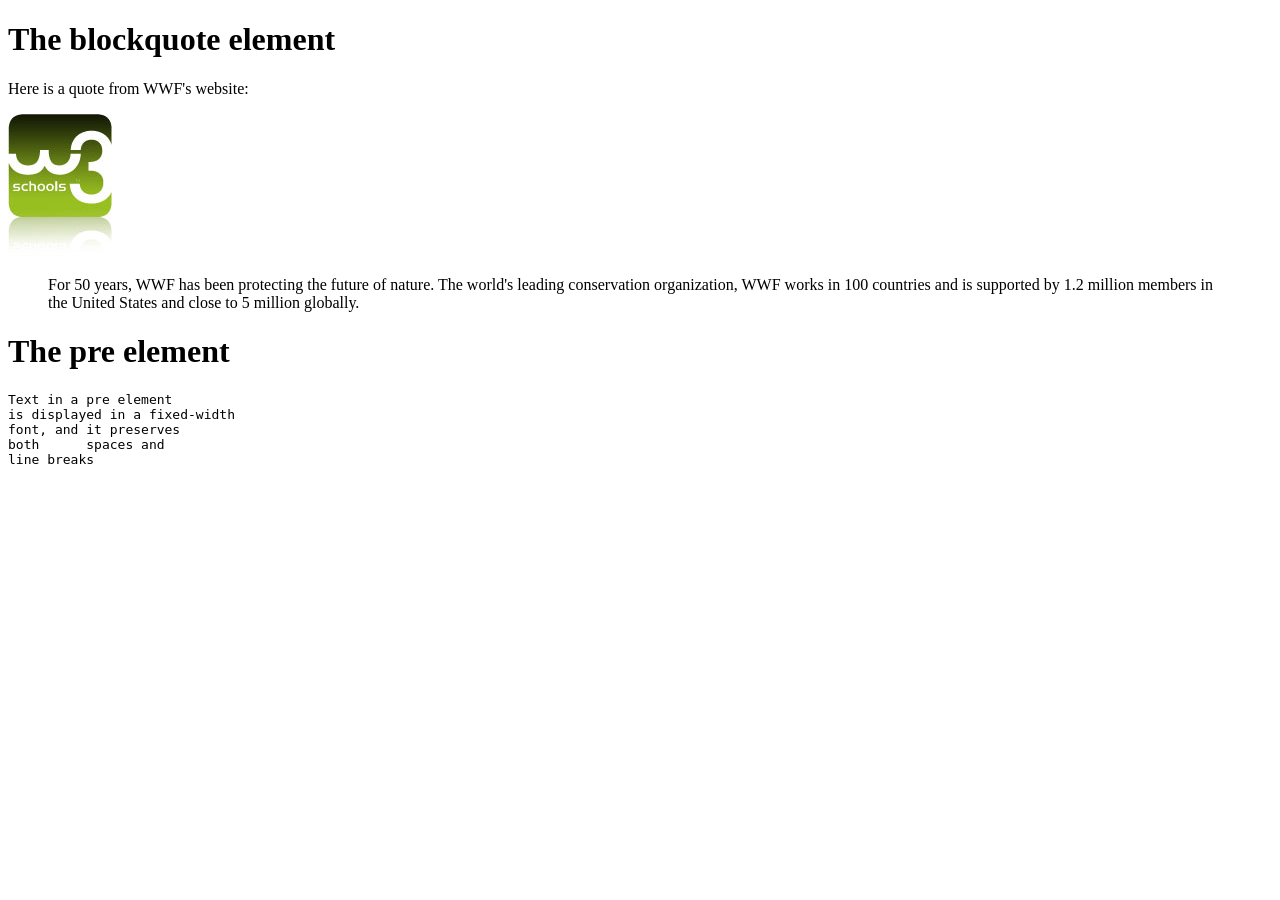
<file: 0909/index.html>
<!DOCTYPE html>
<html>
<body>

<h1>The blockquote element</h1>

<p>Here is a quote from WWF's website:</p>
<img src="w3schools.jpg" alt="W3Schools.com" width="104" height="142">
<blockquote cite="http://www.worldwildlife.org/who/index.html">
For 50 years, WWF has been protecting the future of nature. The world's leading conservation organization, WWF works in 100 countries and is supported by 1.2 million members in the United States and close to 5 million globally.
</blockquote>
<h1>The pre element</h1>

<pre>
Text in a pre element
is displayed in a fixed-width
font, and it preserves
both      spaces and
line breaks
</pre>

</body>
</html>
</file>
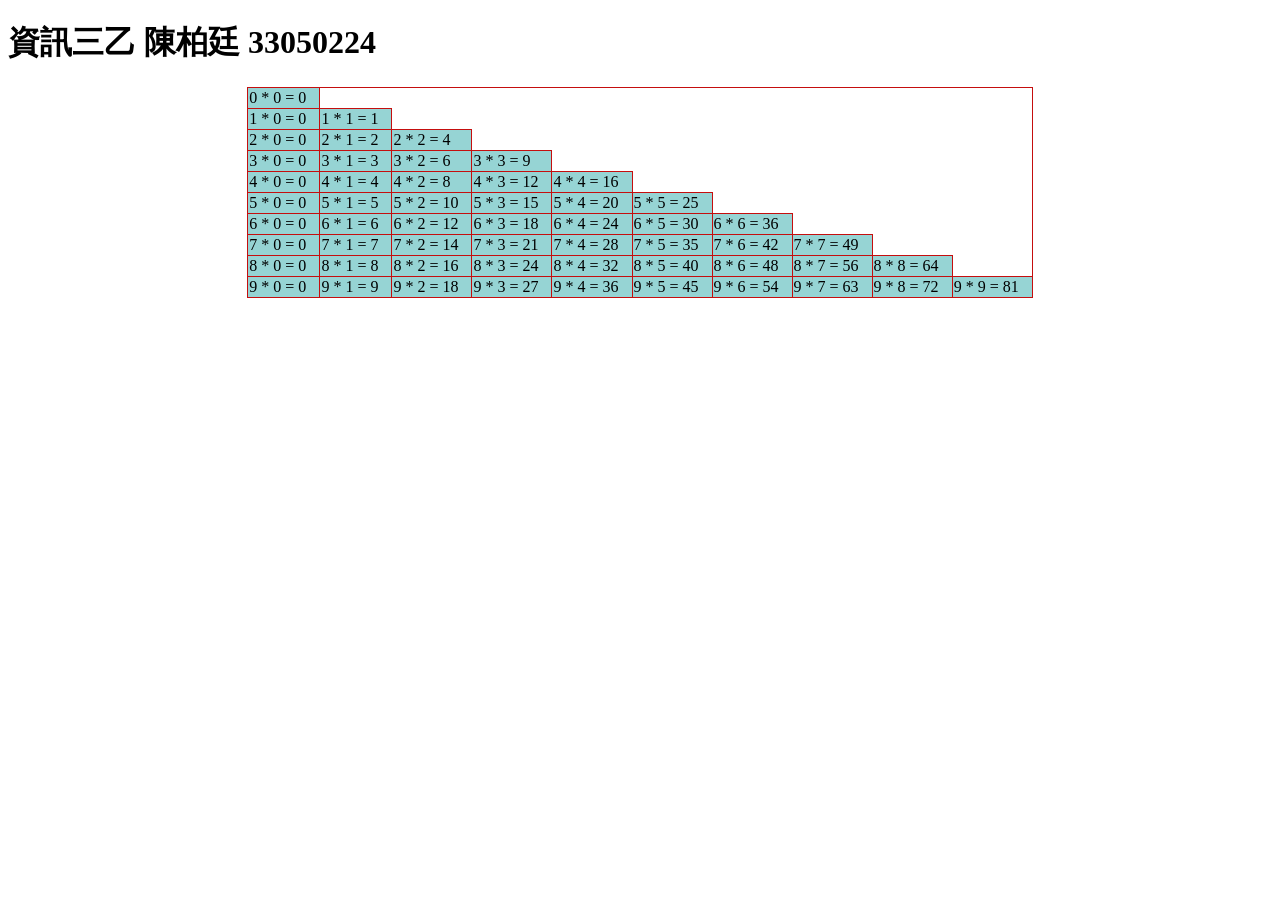
<file: 0916/index.html>
<!DOCTYPE html>
<html>
<head>
<style>
table, th, td {
  border: 1px solid rgb(197, 14, 14);
  border-collapse: collapse;
}
th, td {
  background-color: #96D4D4;
}
</style>
<h1>資訊三乙 陳柏廷 33050224</h1>
<script>
    document.write("<table align='center'>");
    for (let i = 0; i <= 9; i++) {
        document.write("<tr>");
        for (let j = 0; j <= i ; j++) {
            document.write("<td>");
            document.write(i + " * " + j + " = " + (i * j) + "&nbsp;&nbsp;&nbsp;");
            document.write("</td>");
        }
        document.write("</tr>");
    }
    document.write("</table>");
</script>
</head>
<body>




</body>
</html>
</file>
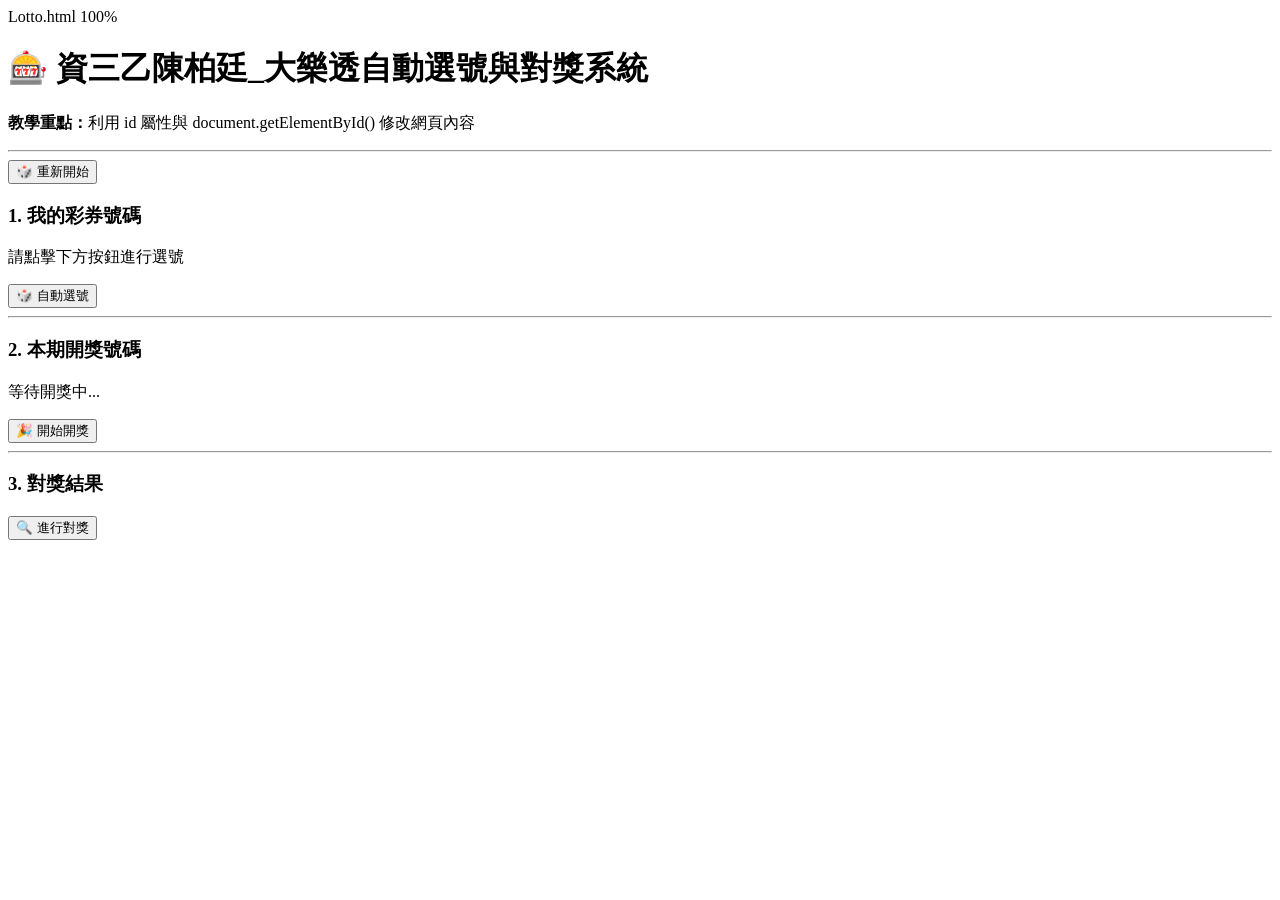
<file: 1021/index.html>
Lotto.html
100%
<!DOCTYPE html>
<html lang="zh-Hant">
<head>
    <meta charset="UTF-8">
    <title>大樂透自動選號與對獎系統（Lotto）</title>
</head>
<body>

    <h1>🎰 資三乙陳柏廷_大樂透自動選號與對獎系統</h1>
    <p><b>教學重點：</b>利用 id 屬性與 document.getElementById() 修改網頁內容</p>

    <!-- 宣告全域變數，用來記錄玩家選號與開獎號碼 -->
    <script>
        let userNumbers = [];
        let winningNumbers = [];
    </script>
    <hr> <!-- 水平分隔線 --> <!--[cite: 1] -->
 <button onclick="window.location.reload(); ">🎲 重新開始</button>
    <!-- 第一區塊：玩家選號區 -->
    <h3>1. 我的彩券號碼</h3>
    <!-- 設定 id="my-numbers" 供 JS 更新文字 -->
    <p id="my-numbers">請點擊下方按鈕進行選號</p>
    
    <!-- 按鈕點擊時，直接執行內嵌的 JavaScript 程式碼（不使用 custom function） -->
    <button onclick="
        userNumbers = [];
        while (userNumbers.length < 6) {
            let randNum = Math.floor(Math.random() * 49) + 1;
            if (!userNumbers.includes(randNum)) {
                userNumbers.push(randNum);
            }
        }
        userNumbers.sort((a, b) => a - b);
        document.getElementById('my-numbers').innerText = '我的號碼：' + userNumbers.join(', ');
    ">🎲 自動選號</button>

    <hr> <!--[cite: 1] -->

    <!-- 第二區塊：電腦開獎區 -->
    <h3>2. 本期開獎號碼</h3>
    <!-- 設定 id="draw-numbers" 供 JS 更新文字 -->
    <p id="draw-numbers">等待開獎中...</p>
    
    <button onclick="
        winningNumbers = [];
        while (winningNumbers.length < 6) {
            let randNum = Math.floor(Math.random() * 49) + 1;
            if (!winningNumbers.includes(randNum)) {
                winningNumbers.push(randNum);
            }
        }
        winningNumbers.sort((a, b) => a - b);
        document.getElementById('draw-numbers').innerText = '開獎號碼：' + winningNumbers.join(', ');
    ">🎉 開始開獎</button>

    <hr> <!--[cite: 1] -->

    <!-- 第三區塊：對獎結果區 -->
    <h3>3. 對獎結果</h3>
    <button onclick="
        if (userNumbers.length === 0 || winningNumbers.length === 0) {
            alert('請先點擊「自動選號」與「開始開獎」！');
        } else {
            let matchCount = 0;
            let matchedList = [];
            
            // 利用迴圈比對對中幾個號碼
            for (let i = 0; i < userNumbers.length; i++) {
                if (winningNumbers.includes(userNumbers[i])) {
                    matchCount++;
                    matchedList.push(userNumbers[i]);
                }
            }

            let resultText = '對中 ' + matchCount + ' 個號碼！';
            if (matchCount > 0) {
                resultText += '（對中號碼：' + matchedList.join(', ') + '）';
            }

            // 更新到指定 id 的元素中
            document.getElementById('result-text').innerText = resultText;
        }
    ">🔍 進行對獎</button>

    <!-- 顯示對獎結果的標籤 (id="result-text") -->
    <p id="result-text" style="font-weight: bold;"></p>

</body>
</html>
</file>
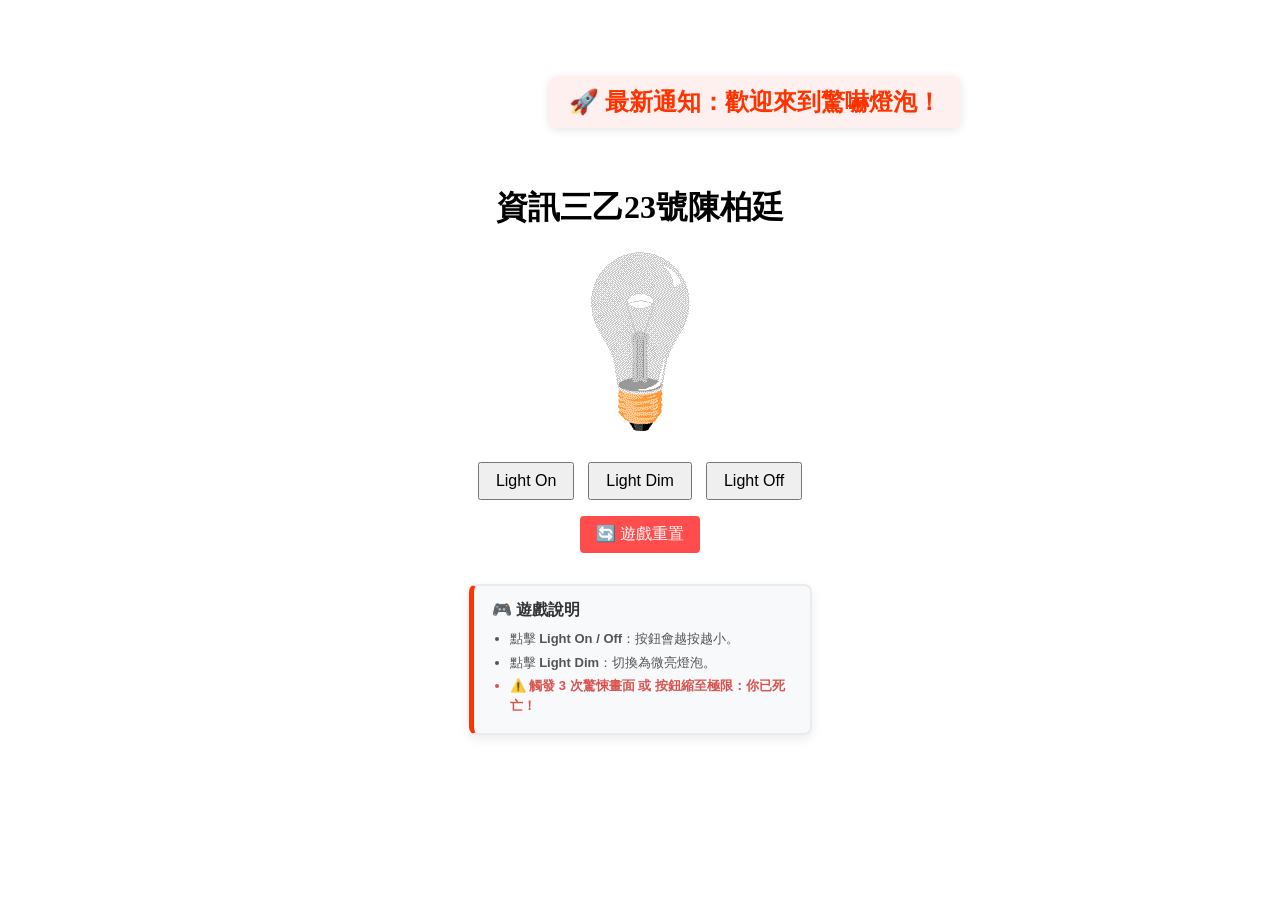
<file: 1028/index.html>
<!DOCTYPE html>
<html lang="zh-TW">
<head>
  <meta charset="UTF-8">
  <title>燈泡控制與隨機跑馬燈</title>
  <style>
    /* 讓 body 填滿全螢幕，並使用 Flexbox 讓內容在螢幕完全置中 */
    body {
      margin: 0;
      padding: 0;
      background-color: #ffffff;
      color: #000000;
      overflow: hidden; /* 隱藏捲軸 */
      height: 100vh;
      width: 100vw;
      display: flex;
      flex-direction: column;
      justify-content: center; /* 垂直居中 */
      align-items: center;     /* 水平居中 */
      text-align: center;
      transition: background-color 0.1s ease; /* 背景切換動畫 */
    }

    /* 驚悚畫面樣式 */
    body.scary {
      background-color: #000000 !important; /* 變成黑色背景 */
      color: #ff0000 !important;            /* 文字變成血紅色 */
      animation: shake 0.1s infinite;      /* 畫面微微震動 */
    }

    /* 驚悚震動效果 */
    @keyframes shake {
      0% { transform: translate(1px, 1px) rotate(0deg); }
      20% { transform: translate(-2px, 0px) rotate(-1deg); }
      40% { transform: translate(2px, -1px) rotate(1deg); }
      60% { transform: translate(-1px, 2px) rotate(0deg); }
      80% { transform: translate(2px, 1px) rotate(1deg); }
      100% { transform: translate(1px, -2px) rotate(-1deg); }
    }

    /* 燈泡按鈕容器樣式 */
    .button-container {
      margin-top: 15px;
    }

    .button-container button {
      padding: 8px 16px;
      font-size: 16px;
      cursor: pointer;
      margin: 0 5px;
      transition: transform 0.2s ease; /* 讓按鈕縮放時平滑漸變 */
    }

    /* 跑馬燈樣式 (絕對定位於螢幕上飄移) */
    #marquee {
      position: absolute;
      white-space: nowrap;
      font-size: 24px;
      font-weight: bold;
      color: #ff3300;
      user-select: none;
      padding: 10px 20px;
      background: rgba(255, 230, 230, 0.6);
      border-radius: 8px;
      box-shadow: 0 2px 10px rgba(0, 0, 0, 0.1);
    }

    /* 遊戲說明方框樣式 */
    .instructions-card {
      width: 300px;
      padding: 14px 18px;
      background-color: #f8f9fa;
      border: 2px solid #e9ecef;
      border-left: 5px solid #ff3300; /* 左側紅色標示條 */
      border-radius: 8px;
      box-shadow: 0 4px 12px rgba(0, 0, 0, 0.08);
      text-align: left;
      font-family: sans-serif;
      margin-top: 15px;
    }

    .instructions-card h3 {
      margin-top: 0;
      margin-bottom: 8px;
      font-size: 16px;
      color: #333333;
    }

    .instructions-card ul {
      margin: 0;
      padding-left: 18px;
      color: #555555;
      font-size: 13px;
      line-height: 1.5;
    }

    .instructions-card li {
      margin-bottom: 4px;
    }

    /* 彩蛋警告文字樣式 */
    .instructions-card .warning {
      color: #d9534f;
      font-weight: bold;
    }

    /* 「你已死亡」全螢幕覆蓋層樣式 */
    #gameOverOverlay {
      display: none; /* 預設隱藏 */
      position: fixed;
      top: 0;
      left: 0;
      width: 100vw;
      height: 100vh;
      background-color: rgba(0, 0, 0, 0.95);
      color: #ff0000;
      flex-direction: column;
      justify-content: center;
      align-items: center;
      z-index: 9999;
      font-family: sans-serif;
    }

    #gameOverOverlay h2 {
      font-size: 60px;
      margin-bottom: 15px;
      text-shadow: 0 0 10px #ff0000;
      animation: pulse 1s infinite alternate;
    }

    @keyframes pulse {
      from { transform: scale(1); }
      to { transform: scale(1.05); }
    }
  </style>
</head>
<body>

  <!-- 置中區塊：標題、燈泡、按鈕 -->
  <h1 id="titleText">資訊三乙23號陳柏廷</h1>

  <img id="myImage" src="pic/pic_bulboff.gif" width="100" height="180">

  <div class="button-container">
    <p>
      <button id="btnOn" type="button" onclick="shrinkAndLight(this, 1)">Light On</button>
      <button id="btnDim" type="button" onclick="light(2)">Light Dim</button>
      <button id="btnOff" type="button" onclick="shrinkAndLight(this, 0)">Light Off</button>
    </p>

    <!-- 遊戲重置按鈕 -->
    <p>
      <button type="button" onclick="resetGame()" style="background-color: #ff4d4d; color: white; border: none; padding: 8px 16px; border-radius: 4px; cursor: pointer;">
        🔄 遊戲重置
      </button>
    </p>
  </div>

  <!-- 遊戲說明方框 -->
  <div class="instructions-card">
    <h3>🎮 遊戲說明</h3>
    <ul>
      <li>點擊 <strong>Light On / Off</strong>：按鈕會越按越小。</li>
      <li>點擊 <strong>Light Dim</strong>：切換為微亮燈泡。</li>
      <li class="warning">⚠️ 觸發 3 次驚悚畫面 或 按鈕縮至極限：<strong>你已死亡！</strong></li>
    </ul>
  </div>

  <!-- 隨機跑馬燈元素 -->
  <div id="marquee">🚀 最新通知：歡迎來到驚嚇燈泡！</div>

  <!-- 死亡結算全螢幕畫面 -->
  <div id="gameOverOverlay">
    <h2>💀 你已死亡 💀</h2>
    <p id="deathReason" style="font-size: 20px; color: #ffffff; margin-bottom: 30px;"></p>
    <button type="button" onclick="resetGame()" style="padding: 12px 24px; font-size: 18px; background: #ff0000; color: white; border: none; border-radius: 6px; cursor: pointer;">
      🔄 重新開始
    </button>
  </div>

  <script>
    let scaryTimer = null;
    let scaryCount = 0; // 紀錄驚悚畫面觸發次數
    let isDead = false;  // 遊戲死亡狀態

    // 紀錄按鈕縮放比例
    let scaleOn = 1;
    let scaleOff = 1;

    // --- 燈泡開關與按鈕縮小邏輯 ---
    function shrinkAndLight(btnElement, sw) {
      if (isDead) return;

      // 1. 執行開關燈
      light(sw);

      // 2. 判斷點擊按鈕並計算縮小比例 (縮小到 0.2 判定死亡)
      if (sw === 1) {
        scaleOn -= 0.15;
        if (scaleOn <= 0.2) {
          scaleOn = 0.2;
          btnElement.style.transform = `scale(${scaleOn})`;
          triggerGameOver("Light On 按鈕已縮到極限！");
          return;
        }
        btnElement.style.transform = `scale(${scaleOn})`;
      } else if (sw === 0) {
        scaleOff -= 0.15;
        if (scaleOff <= 0.2) {
          scaleOff = 0.2;
          btnElement.style.transform = `scale(${scaleOff})`;
          triggerGameOver("Light Off 按鈕已縮到極限！");
          return;
        }
        btnElement.style.transform = `scale(${scaleOff})`;
      }
    }

    // --- 燈泡切換邏輯 ---
    function light(sw) {
      if (isDead) return;

      var pic;
      if (sw == 0) {
        pic = "pic/pic_bulboff.gif"; // 關燈
      } else if (sw == 1) {
        pic = "pic/pic_bulbon.gif";  // 開燈
      } else {
        pic = "pic/pic_bulbdim.gif"; // 變暗

        // 🎯 13% 機率觸發驚悚畫面
        if (Math.random() < 0.13) {
          scaryCount++;
          triggerScaryEffect();

          // 累積觸發 3 次驚悚畫面，等待驚悚動畫（1秒）過後判定死亡
          if (scaryCount >= 3) {
            setTimeout(() => {
              triggerGameOver("您已累積觸發 3 次驚悚畫面！");
            }, 1000);
          }
        }
      }
      document.getElementById('myImage').src = pic;
    }

    // --- 觸發驚悚效果函數 ---
    function triggerScaryEffect() {
      if (scaryTimer) clearTimeout(scaryTimer);

      document.body.classList.add('scary');

      // 1 秒後恢復正常
      scaryTimer = setTimeout(() => {
        document.body.classList.remove('scary');
      }, 1000);
    }

    // --- 觸發死亡畫面 ---
    function triggerGameOver(reason) {
      isDead = true;
      document.getElementById('deathReason').innerText = reason;
      document.getElementById('gameOverOverlay').style.display = 'flex';
    }

    // --- 重置遊戲邏輯 (修正版) ---
    function resetGame() {
      isDead = false;
      scaryCount = 0;
      scaleOn = 1;
      scaleOff = 1;

      // 1. 恢復按鈕大小
      const btnOn = document.getElementById('btnOn');
      const btnOff = document.getElementById('btnOff');

      if (btnOn) btnOn.style.transform = 'scale(1)';
      if (btnOff) btnOff.style.transform = 'scale(1)';

      // 2. 隱藏死亡畫面 overlay 與清除驚悚樣式
      document.getElementById('gameOverOverlay').style.display = 'none';
      document.body.classList.remove('scary');

      // 3. 燈泡回復關燈狀態
      light(0);
    }

    // --- 隨機彈跳跑馬燈邏輯 ---
    const el = document.getElementById('marquee');
    
    // 修復跑馬燈初始語法 (修正了原本無效字元)
    let x = Math.random() * Math.max(0, (window.innerWidth - 200));
    let y = Math.random() * Math.max(0, (window.innerHeight - 50));
    let dx = (Math.random() > 0.5 ? 1 : -1) * 3; // X軸移動速度
    let dy = (Math.random() > 0.5 ? 1 : -1) * 3; // Y軸移動速度

    function animate() {
      const rect = el.getBoundingClientRect();
      const screenWidth = window.innerWidth;
      const screenHeight = window.innerHeight;

      // 碰到左右邊界，反轉 X 軸方向
      if (x + rect.width >= screenWidth || x <= 0) {
        dx = -dx;
      }
      // 碰到上下邊界，反轉 Y 軸方向
      if (y + rect.height >= screenHeight || y <= 0) {
        dy = -dy;
      }

      x += dx;
      y += dy;

      el.style.left = x + 'px';
      el.style.top = y + 'px';

      requestAnimationFrame(animate); // 持續播放動畫
    }

    // 視窗大小改變時重新計算
    window.addEventListener('resize', () => {
      x = Math.min(x, window.innerWidth - el.clientWidth);
      y = Math.min(y, window.innerHeight - el.clientHeight);
    });

    // 啟動跑馬燈動畫
    animate();
  </script>

</body>
</html>
</file>
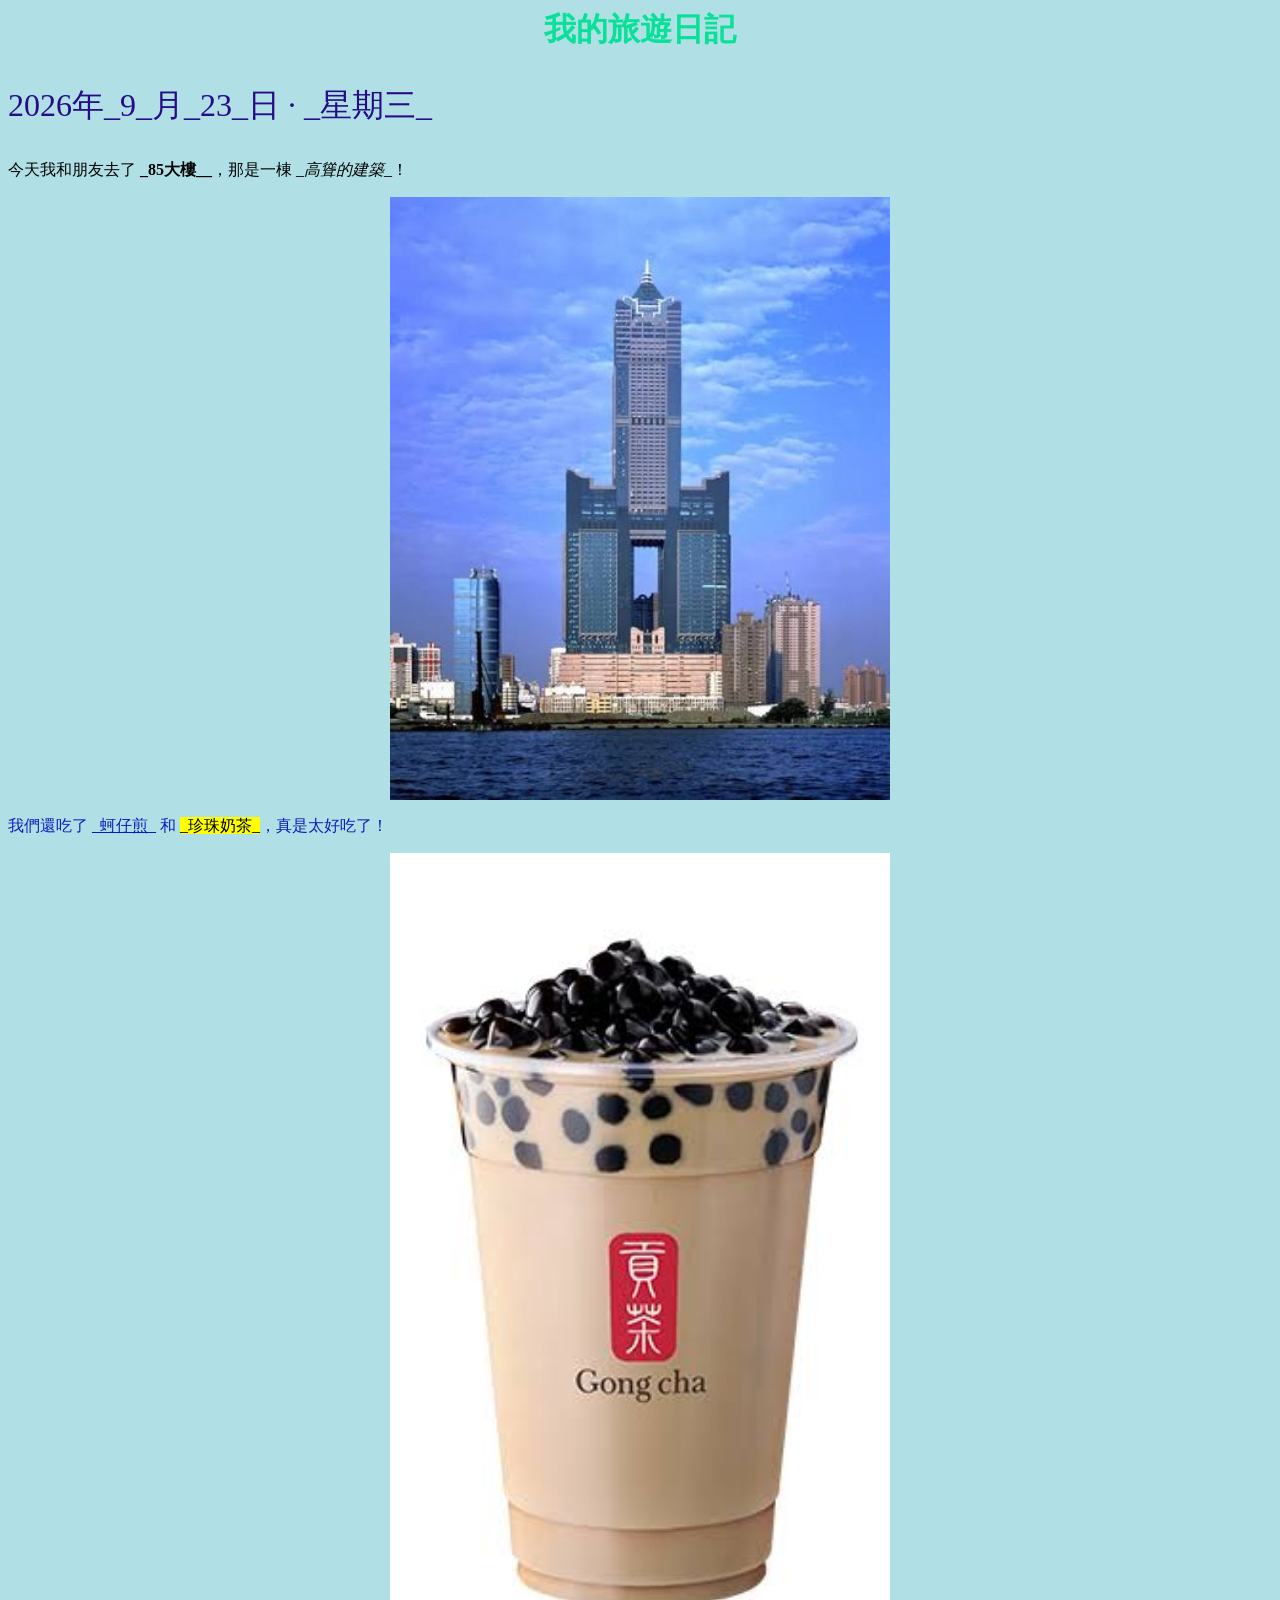
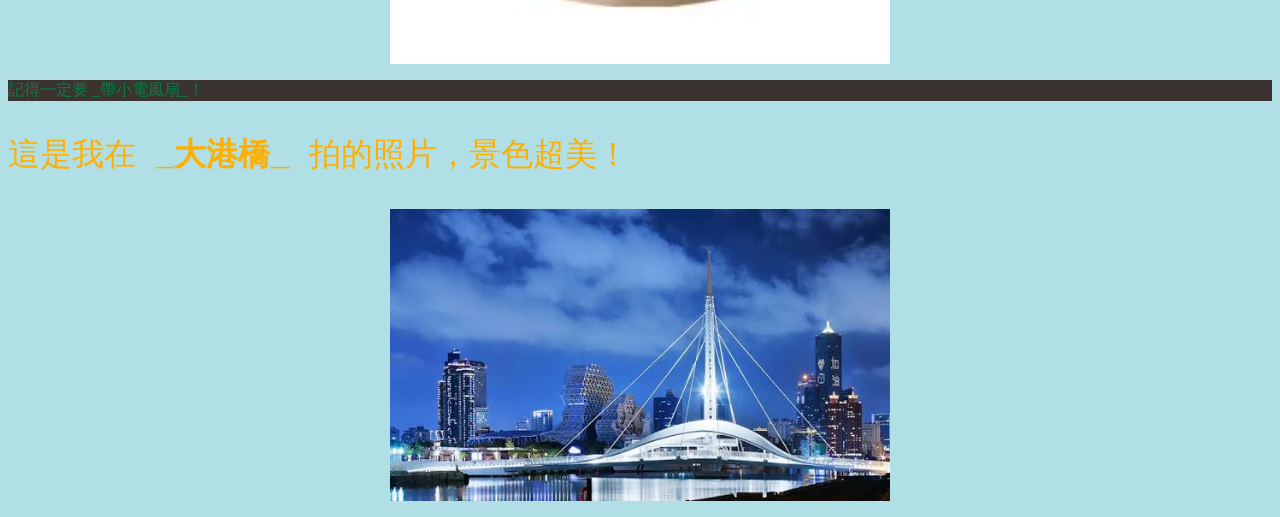
<file: web.0923/index.html>
<html>
<head>
    <meta charset="UTF-8">
    <title>33050224陳柏廷的旅遊日記</title>
</head>
<body style="background-color:powderblue; ;"> <!-- 請填入背景顏色 -->

    <!-- 旅遊日記標題 -->
    <h1 style="color:rgb(9, 224, 152); ; text-align: center; ;">我的旅遊日記</h1> <!-- 請填入標題顏色與對齊方式 -->

    <!-- 日期與地點 -->
    <p style="color:rgb(39, 12, 136); ; font-size:200% ;">2026年_9_月_23_日 · _星期三_</p> <!-- 請填入日期、地點、字體顏色、大小 -->

    <!-- 旅遊描述 -->
    <p>
        今天我和朋友去了 <b>_85大樓__</b>，那是一棟 <i>_高聳的建築_</i>！
    </p> <!-- 請填入地點與形容詞 -->

    <!-- 加入旅遊照片 -->
    <img src="85大樓.jpg" alt="旅遊照片" width="500" style="display:block; margin:auto;"> <!-- 請填入圖片網址與寬度 -->

    <!-- 美食體驗 -->
    <p style="color: rgb(15, 27, 187); ;">
        我們還吃了 <u>_蚵仔煎_</u> 和 <mark>_珍珠奶茶_</mark>，真是太好吃了！
    </p> <!-- 請填入食物名稱與字體顏色 -->

    <!-- 加入美食圖片 -->
    <img src="珍珠奶茶.jpg" alt="美食照片" width="500" style="display:block; margin:auto;"> <!-- 請填入圖片網址與寬度 -->

    <!-- 小提醒 -->
    <p style="color: rgb(12, 124, 68); ; background-color: rgb(59, 51, 47); ;">
        記得一定要 _帶小電風扇_！
    </p> <!-- 請填入提醒內容、文字顏色與背景顏色 -->

    <!-- 相片說明 -->
    <p style=" font-family: courier;; font-size: 200%; color:rgb(255, 175, 2);  ;">
        這是我在 <b>_大港橋_</b> 拍的照片，景色超美！
    </p> <!-- 請填入字體、大小、顏色與地點 -->

    <!-- 加入景色照片 -->
    <img src="大港橋.jpg" alt="景色照片" width="500" style="display:block; margin:auto;"> <!-- 請填入圖片網址與寬度 -->
<p{
  text-align: center;
  color: red;
}> </p>
</file>
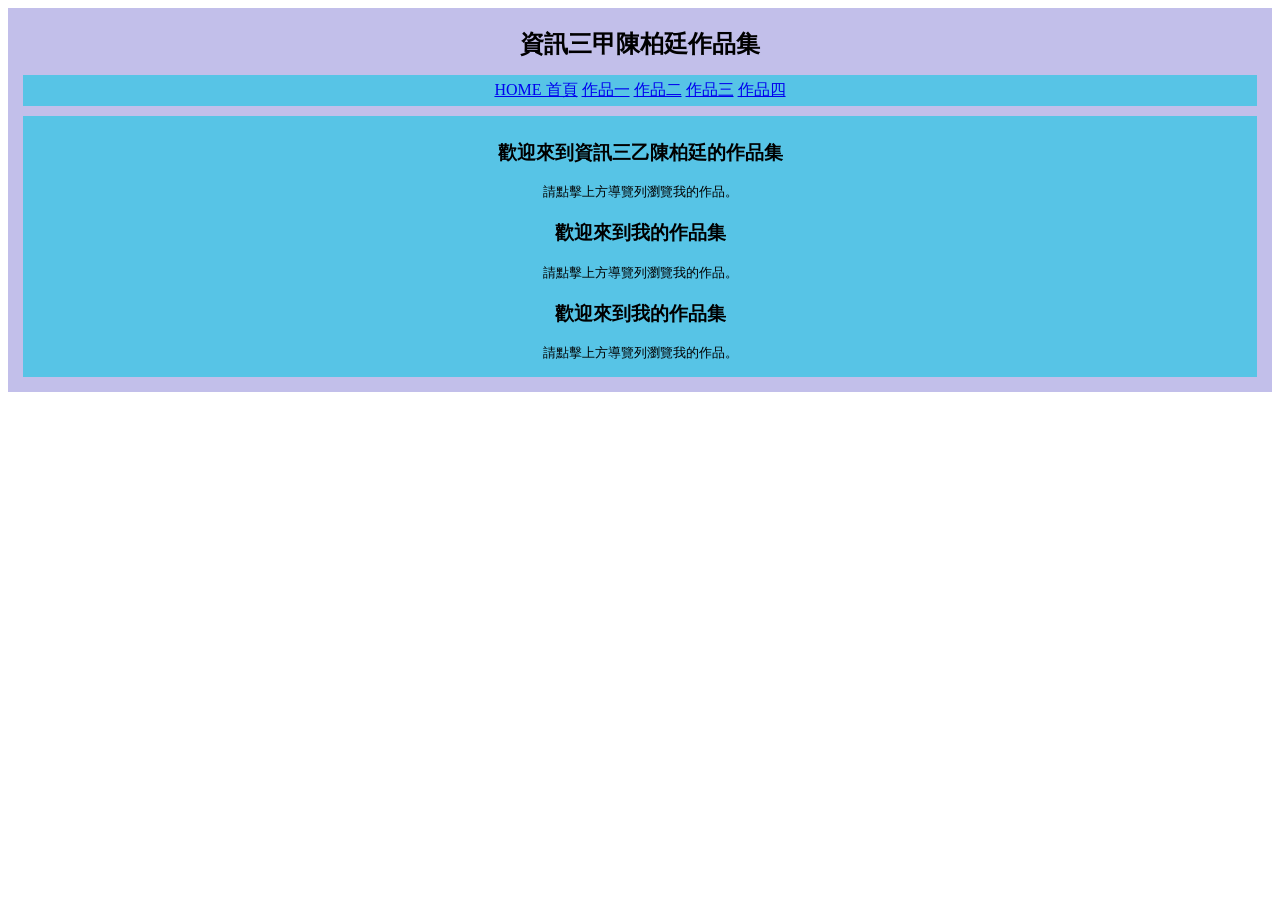
<file: web.0930/index.html>
<head>
<style>
.all-browsers {
  margin: 0;
  padding: 5px;
  background-color: rgba(20, 9, 172, 0.26);

}

.all-browsers > h1, .browser {
  margin: 10px;
  padding: 5px;
    text-align: center;
}

.browser {
  background: rgb(87, 196, 230);
}

.browser > h2, p {
  margin:10px;
  font-size: 80%;
}
</style>
</head>

<body>
<article class="all-browsers">
  <h1> 資訊三甲陳柏廷作品集</h1>
  <article class="browser">
    <!-- 導覽列區塊 -->
    <nav>
        <a href="index.html" class="home-btn">HOME 首頁</a>
        <a href="https://chenpoting0726-tim.github.io/web/0909/">作品一</a>
        <a href="https://chenpoting0726-tim.github.io/web/0916/">作品二</a>
        <a href="https://chenpoting0726-tim.github.io/web/web.0923/">作品三</a>
        <a href="work4.html">作品四</a>
    </nav>
  </article>
  <article class="browser">
    <!-- 主內容區塊 -->
        <h1>歡迎來到資訊三乙陳柏廷的作品集</h1>
        <p>請點擊上方導覽列瀏覽我的作品。</p>
                <h1>歡迎來到我的作品集</h1>
        <p>請點擊上方導覽列瀏覽我的作品。</p>
                <h1>歡迎來到我的作品集</h1>
        <p>請點擊上方導覽列瀏覽我的作品。</p>
  </article>
</article>

</body>
</file>
